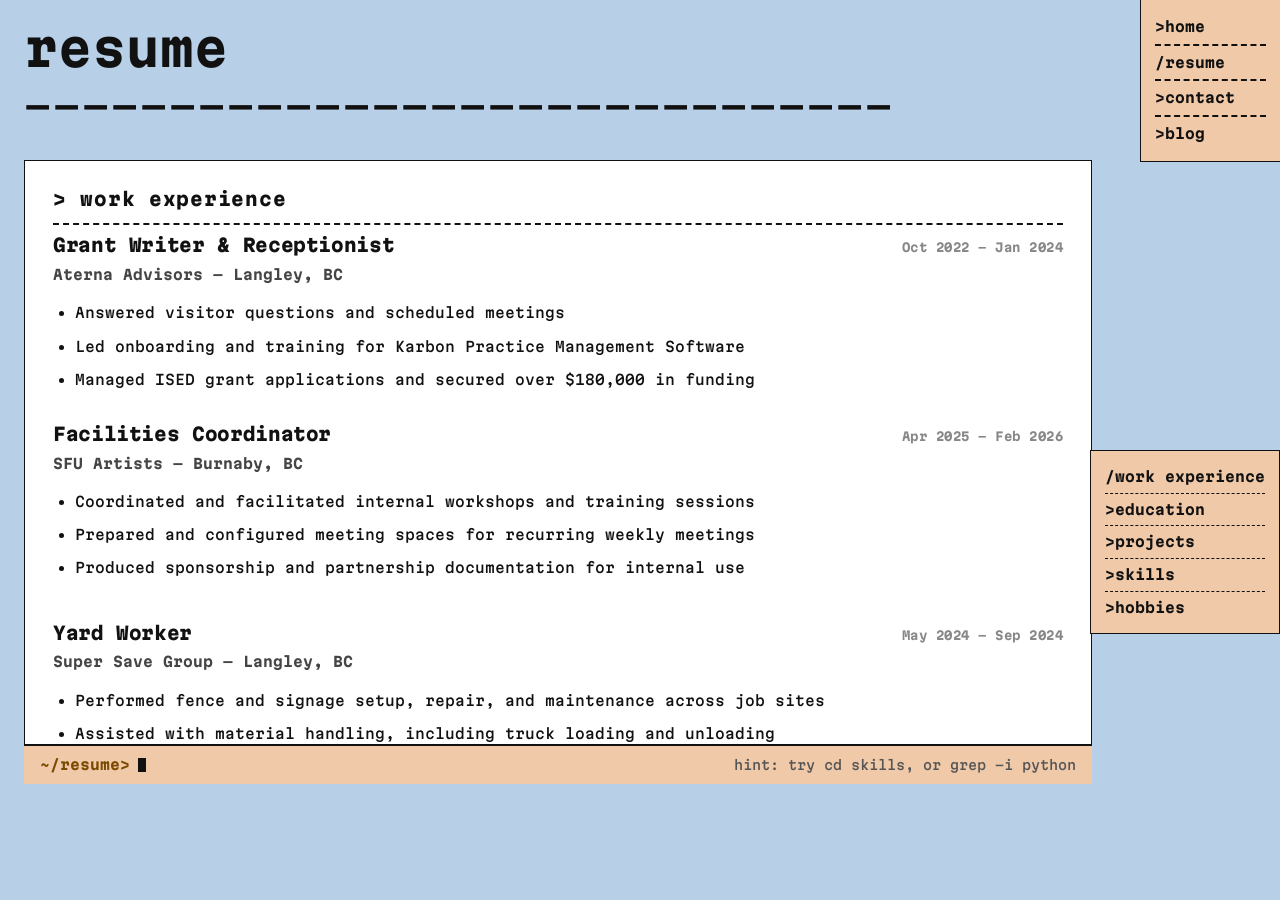
<file: resume.html>
<!DOCTYPE html>
<html lang="en">
<head>
    <meta charset="UTF-8"/>
    <meta name="viewport" content="width=device-width, initial-scale=1.0"/>
    <title>ibraheem — resume</title>
    <link rel="stylesheet" href="style.css"/>
    <link rel="preconnect" href="https://fonts.googleapis.com">
    <link rel="preconnect" href="https://fonts.gstatic.com" crossorigin>
    <link href="https://fonts.googleapis.com/css2?family=Martian+Mono:wght@100..800&display=swap" rel="stylesheet">
    <style>
        /* ---- RESUME PAGE STYLES ---- */

        /* Override body padding-bottom to account for terminal bar */
        body {
            padding-bottom: 56px;
        }

        .resume-layout {
            position: relative;
            margin-top: 16px;
        }

        /* The scrollable resume content box */
        .resume-box {
            border: 1.5px solid var(--black);
            background: var(--white);
            height: calc(65vh); /* fill most of the viewport */
            overflow-y: scroll;
            padding: 24px 28px;
            scroll-behavior: smooth;
        }

        /* Each section inside the resume */
        .resume-section {
            margin-bottom: 40px;
        }


        /* TOC box — floats to the right, overlapping the resume box */
        .resume-toc {
            position: absolute;
            top: 50%; /* vertically centered alongside the resume box */
            right: 0px; /* slightly outside the resume box right edge */
            transform: translateY(0%);
            background: var(--salmon);
            border: 1.5px solid var(--black);
            padding: 12px 14px;
            z-index: 10;

        }

        .resume-toc a {
            display: block;
            font-family: var(--font);
            font-size: 14px;
            font-weight: bold;
            padding: 3px 0;
        }

        .resume-toc a:hover {
            text-decoration: underline;
        }

        .resume-toc .nav-divider {
            border: none;
            border-top: 1px dashed var(--black);
            margin: 2px 0;
        }

        /* Terminal bar — fixed at bottom of viewport */
        .terminal-bar {
            position: static;
            width: 100%;
            bottom: 0;
            left: 0;
            right: 0;
            background: var(--salmon);
            border-top: 1.5px solid var(--black);
            display: flex;
            align-items: center;
            padding: 8px 16px;
            gap: 8px;
            font-family: var(--font);
            font-size: 14px;
            z-index: 200;
        }

        .terminal-prompt {
            white-space: nowrap;
            font-weight: bold;
            color: #7a4a00;
        }

        .terminal-input {
            flex: 1;
            font-family: var(--font);
            font-size: 14px;
            background: transparent;
            border: none;
            outline: none;
            color: var(--black);
            caret-color: var(--black);
        }

        /* Blinking cursor shown when input is empty and unfocused */
        .terminal-cursor {
            display: inline-block;
            width: 8px;
            height: 14px;
            background: var(--black);
            animation: blink 1s step-end infinite;
            vertical-align: middle;
        }

        @keyframes blink {
            0%, 100% {
                opacity: 1;
            }
            50% {
                opacity: 0;
            }
        }

        /* Hide cursor when input is focused (real caret takes over) */
        .terminal-input:focus ~ .terminal-cursor {
            display: none;
        }

        .terminal-hint {
            font-size: 13px;
            color: #555;
            white-space: nowrap;
        }

        /* On mobile: hide terminal, show plain TOC instead */
        @media (max-width: 768px) {
            body {
                padding-bottom: 16px;
            }

            .terminal-bar {
                display: none;
            }

            .resume-toc {
                position: static;
                transform: none;
                opacity: 1;
                display: flex;
                flex-wrap: wrap;
                gap: 0 16px;
                margin-bottom: 12px;
                width: 100%;
            }

            .resume-toc .nav-divider {
                display: none;
            }

            .resume-box {
                height: auto;
                overflow-y: visible;
            }
        }
    </style>
</head>
<body>

<!-- FIXED NAV: "resume" is active so it uses / prefix -->
<nav class="site-nav">
    <a href="./index.html">>home</a>
    <hr class="nav-divider"/>
    <a href="resume.html">/resume</a>
    <hr class="nav-divider"/>
    <a href="contact.html">&gt;contact</a>
    <hr class="nav-divider"/>
    <a href="blog.html">&gt;blog</a>
</nav>

<div class="mobile-note">! best experienced on desktop</div>

<h1 class="page-heading">resume</h1>
<div class="page-heading-dashes">------------------------------</div>

<div class="resume-layout">
    <div class="resume-box" id="resume-box">

        <!-- ========================= -->
        <!-- WORK EXPERIENCE -->
        <!-- ========================= -->
        <section class="resume-section" id="work-experience">

            <h2 class="section-title">&gt; work experience</h2>

            <div class="resume-entry">
                <div class="resume-entry-header">
                    <span class="resume-entry-title">Grant Writer &amp; Receptionist</span>
                    <span class="resume-entry-date">Oct 2022 – Jan 2024</span>
                </div>

                <div class="resume-entry-sub">
                    Aterna Advisors — Langley, BC
                </div>

                <ul class="resume-entry-bullets">
                    <li>Answered visitor questions and scheduled meetings</li>
                    <li>Led onboarding and training for Karbon Practice Management Software</li>
                    <li>Managed ISED grant applications and secured over $180,000 in funding</li>
                </ul>
            </div>

            <div class="resume-entry">
                <div class="resume-entry-header">
                    <span class="resume-entry-title">Facilities Coordinator</span>
                    <span class="resume-entry-date">Apr 2025 – Feb 2026</span>
                </div>

                <div class="resume-entry-sub">
                    SFU Artists — Burnaby, BC
                </div>

                <ul class="resume-entry-bullets">
                    <li>Coordinated and facilitated internal workshops and training sessions</li>
                    <li>Prepared and configured meeting spaces for recurring weekly meetings</li>
                    <li>Produced sponsorship and partnership documentation for internal use</li>
                </ul>
            </div>

            <div class="resume-spacer"></div>

            <div class="resume-entry">
                <div class="resume-entry-header">
                    <span class="resume-entry-title">Yard Worker</span>
                    <span class="resume-entry-date">May 2024 – Sep 2024</span>
                </div>

                <div class="resume-entry-sub">
                    Super Save Group — Langley, BC
                </div>

                <ul class="resume-entry-bullets">
                    <li>Performed fence and signage setup, repair, and maintenance across job sites</li>
                    <li>Assisted with material handling, including truck loading and unloading</li>
                    <li>Consistently completed assigned tasks on schedule with limited oversight</li>
                </ul>
            </div>

            <div class="resume-spacer"></div>


            <div class="resume-spacer"></div>

            <div class="resume-entry">
                <div class="resume-entry-header">
                    <span class="resume-entry-title">Bouncer / Security Personnel</span>
                    <span class="resume-entry-date">Jan 2024</span>
                </div>

                <div class="resume-entry-sub">
                    Civil Decay — Vancouver, BC
                </div>

                <ul class="resume-entry-bullets">
                    <li>Maintained venue safety and enforced policies</li>
                    <li>De-escalated conflicts using professional communication</li>
                    <li>Removed disruptive individuals according to protocol</li>
                </ul>
            </div>

        </section>

        <!-- ========================= -->
        <!-- EDUCATION -->
        <!-- ========================= -->
        <section class="resume-section" id="education">

            <h2 class="section-title">&gt; education</h2>
            <p class="section-subtitle">
                Academic background and certifications.
            </p>

            <div class="resume-entry">
                <div class="resume-entry-header">
          <span class="resume-entry-title">
            BSc Computing Science - Software Systems (in progress)
          </span>
                </div>

                <div class="resume-entry-sub">
                    Simon Fraser University — Surrey, BC
                </div>
            </div>

            <div class="resume-spacer"></div>

            <div class="resume-entry">
                <div class="resume-entry-header">
          <span class="resume-entry-title">
            Secondary School Diploma
          </span>
                </div>

                <div class="resume-entry-sub">
                    Fleetwood Park Secondary School — Surrey, BC
                </div>
            </div>

            <div class="resume-spacer"></div>

            <div class="resume-entry">
                <div class="resume-entry-header">
          <span class="resume-entry-title">
            Security Worker Licence
          </span>
                </div>

                <div class="resume-entry-sub">
                    Surrey, BC
                </div>
            </div>

        </section>

        <!-- ========================= -->
        <!-- PROJECTS -->
        <!-- ========================= -->
        <section class="resume-section" id="projects">

            <h2 class="section-title">&gt; projects</h2>
            <p class="section-subtitle">
                Selected hackathon and software development projects.
            </p>

            <div class="resume-entry">
                <div class="resume-entry-header">
                    <span class="resume-entry-title">Dragon Vault</span>
                    <span class="resume-entry-date">Mar 2026</span>
                </div>

                <div class="resume-entry-sub">
                    Python · React · Flask · Firebase · Gemini API · HTML · CSS · JavaScript
                </div>

                <div class="resume-entry-links">
                    <a href="https://devpost.com/software/dragon-vault" target="_blank">
                        Devpost ↗
                    </a>

                    ·

                    <a href="https://github.com/MoeMus/Fun-Finance" target="_blank">
                        GitHub ↗
                    </a>
                </div>

                <div class="resume-entry-award">
                    * Winner — Software Systems Student Society Award
                </div>

                <ul class="resume-entry-bullets">
                    <li>Built an AI-powered finance app with gamified budgeting systems</li>
                    <li>Integrated predictive AI agents using calendar and spending data</li>
                    <li>Led UX design, project planning, and presentation development</li>
                </ul>
            </div>

            <div class="resume-spacer"></div>

            <div class="resume-entry">
                <div class="resume-entry-header">
                    <span class="resume-entry-title">StudyBetter</span>
                    <span class="resume-entry-date">Sep 2025</span>
                </div>

                <div class="resume-entry-sub">
                    Node.js · PostgreSQL · React · HTML · CSS · JavaScript
                </div>

                <div class="resume-entry-links">
                    <a href="https://devpost.com/software/studybetter-cifhd9" target="_blank">
                        Devpost ↗
                    </a>
                </div>

                <div class="resume-entry-award">
                    * Winner — Most Ridiculous, Fall Hacks 2025
                </div>

                <ul class="resume-entry-bullets">
                    <li>Designed a platform that gamifies academic outcomes through betting mechanics</li>
                    <li>Created the interface layout and visual identity for the platform</li>
                    <li>Delivered a complete hackathon project within a 12-hour deadline</li>
                </ul>
            </div>

        </section>

        <!-- ========================= -->
        <!-- SKILLS -->
        <!-- ========================= -->
        <section class="resume-section" id="skills">

            <h2 class="section-title">&gt; skills</h2>
            <p class="section-subtitle">
                Technical tools and professional strengths.
            </p>

            <div class="resume-entry">
                <div class="resume-entry-header">
                    <span class="resume-entry-title">Professional Skills</span>
                </div>

                <div class="resume-entry-sub">
                    Customer Experience Design · User Research · Usability Testing · Information Architecture ·
                    Wireframing & Prototyping · Interaction Design · Visual Communication · Design Systems ·
                    Cross-functional Collaboration · Problem-Solving · Clear Written & Verbal Communication ·
                    Requirements Gathering · Iterative Design · Attention to Detail
                </div>
            </div>

            <div class="resume-spacer"></div>

            <div class="resume-entry">
                <div class="resume-entry-header">
                    <span class="resume-entry-title">Technical Skills</span>
                </div>

                <div class="resume-entry-sub">
                    Python · C · C++ · HTML · CSS · PostgreSQL · Gemini API · Java · JavaScript · React · Object
                    Oriented Programming · Functional Programming · UX Design · Graphic Design · Adobe Creative Suite · Git · Node.js
                </div>
            </div>

        </section>

        <!-- ========================= -->
        <!-- HOBBIES -->
        <!-- ========================= -->
        <section class="resume-section" id="hobbies">

            <h2 class="section-title">&gt; hobbies</h2>
            <p class="section-subtitle">
                Creative and personal interests.
            </p>

            <div class="resume-entry">
                <div class="resume-entry-sub">
                    Music · Web Development · Graphic Design · Visual Arts · Stationery · Powerlifting · Audio Equipment
                </div>
            </div>

        </section>

    </div>
</div>


<!-- TERMINAL BAR -->
<div class="terminal-bar">
    <span class="terminal-prompt">~/resume&gt;</span>
    <!-- JS: listen for Enter on this input.
         Parse the command:
           "cd <section>"     → scroll resume-box to that section id
           "cd ../<page>"     → navigate with window.location.href
         On unrecognised command, briefly flash the input red or show
         a short error in the hint span.
         Clear the input after each command. -->
    <span class="terminal-cursor"></span>
    <input
            class="terminal-input"
            id="terminal-input"
            type="text"
            autocomplete="off"
            spellcheck="false"
    />
    <span class="terminal-hint" id="terminal-hint">hint: try cd skills, or grep -i python</span>
</div>
<!-- TOC: semi-transparent, full opacity on hover -->
<!-- JS: as the user scrolls the resume box, update the active
     section in the TOC by swapping > for / on the current section link.
     Listen to the 'scroll' event on #resume-box and check each
     section's offsetTop against box.scrollTop. -->
<nav class="resume-toc">
    <a href="#work-experience" data-section="work-experience">/work experience</a>
    <hr class="nav-divider"/>
    <a href="#education" data-section="education">&gt;education</a>
    <hr class="nav-divider"/>
    <a href="#projects" data-section="projects">&gt;projects</a>
    <hr class="nav-divider"/>
    <a href="#skills" data-section="skills">&gt;skills</a>
    <hr class="nav-divider"/>
    <a href="#hobbies" data-section="hobbies">&gt;hobbies</a>
</nav>

</div>

<script>
    (function () {

        // ============================================================
        // CONSTANTS & STATE
        // ============================================================

        const box = document.getElementById('resume-box');
        const input = document.getElementById('terminal-input');
        const hint = document.getElementById('terminal-hint');
        const tocLinks = document.querySelectorAll('.resume-toc a');
        const cursor = document.querySelector('.terminal-cursor');

        const SECTIONS = ['work-experience', 'education', 'projects', 'skills', 'hobbies'];

        const PAGES = {
            home: 'index.html',
            contact: 'contact.html',
            blog: 'blog.html',
        };

        let matches = [];
        let matchIndex = -1;

        // ============================================================
        // TOC CLICK HANDLERS  ← now after tocLinks is declared
        // ============================================================

        tocLinks.forEach(function (link) {
            link.addEventListener('click', function (e) {
                e.preventDefault();
                scrollToSection(link.dataset.section);
            });
        });

        // cursor focus/blur
        input.addEventListener('focus', () => cursor.style.display = 'none');
        input.addEventListener('blur', () => cursor.style.display = 'inline-block');

        // ============================================================
        // TERMINAL — COMMAND PARSING
        // ============================================================

        input.addEventListener('keydown', function (e) {
            if (e.key !== 'Enter') return;

            const raw = input.value.trim();
            const parts = raw.split(/\s+/);
            const command = parts[0];
            const arg = parts.slice(1).join(' ');

            if (command === 'cd') {
                handleCd(arg);
            } else if (command === 'grep') {
                handleGrep(arg);
            } else {
                showHint('unknown command: ' + command, true);
            }

            input.value = '';
        });

        // ============================================================
        // CD — NAVIGATION
        // ============================================================

        function handleCd(arg) {
            // cd ../<page>  →  navigate to another page
            if (arg.startsWith('../')) {
                const page = arg.slice(3).toLowerCase();
                if (PAGES[page]) {
                    window.location.href = PAGES[page];
                } else {
                    showHint('no such page: ' + page, true);
                }
                return;
            }

            // cd <section>  →  scroll resume box to that section
            // normalise: "work experience" and "work-experience" both work
            const normalised = arg.toLowerCase().replace(/\s+/g, '-');
            if (SECTIONS.includes(normalised)) {
                scrollToSection(normalised);
                showHint('cd ' + normalised, false);
            } else {
                showHint('no such section: ' + arg, true);
            }
        }

        function scrollToSection(id) {
            const target = document.getElementById(id);
            if (!target) return;
            // scroll the resume box, not the window
            box.scrollTop = target.offsetTop - 16;
            updateToc(id);
        }

        // ============================================================
        // GREP — SEARCH & HIGHLIGHT
        // ============================================================

        function handleGrep(pattern) {
            clearHighlights();

            if (!pattern) {
                showHint('usage: grep <pattern>', true);
                return;
            }

            let regex;
            try {
                // -i flag for case insensitive: grep -i <pattern>
                if (pattern.startsWith('-i ')) {
                    regex = new RegExp(pattern.slice(3), 'gi');
                } else {
                    regex = new RegExp(pattern, 'g');
                }
            } catch (e) {
                showHint('invalid regex: ' + pattern, true);
                return;
            }

            // Walk every text node inside the resume box and wrap matches
            walkAndHighlight(box, regex);

            matches = Array.from(box.querySelectorAll('mark.grep-match'));

            if (matches.length === 0) {
                showHint('no matches: ' + pattern, true);
                return;
            }

            matchIndex = 0;
            jumpToMatch(matchIndex);
            updateMatchHint();
        }

        function walkAndHighlight(root, regex) {
            // TreeWalker visits every text node in the resume box
            const walker = document.createTreeWalker(root, NodeFilter.SHOW_TEXT);
            const nodesToReplace = [];

            let node;
            while ((node = walker.nextNode())) {
                if (regex.test(node.textContent)) {
                    nodesToReplace.push(node);
                }
                regex.lastIndex = 0; // reset stateful regex after each test
            }

            nodesToReplace.forEach(function (textNode) {
                const frag = document.createDocumentFragment();
                const parts = textNode.textContent.split(regex);
                const rawMatches = textNode.textContent.match(regex) || [];

                parts.forEach(function (part, i) {
                    frag.appendChild(document.createTextNode(part));
                    if (rawMatches[i]) {
                        const mark = document.createElement('mark');
                        mark.className = 'grep-match';
                        mark.textContent = rawMatches[i];
                        frag.appendChild(mark);
                    }
                });

                textNode.parentNode.replaceChild(frag, textNode);
            });
        }

        function clearHighlights() {
            // Unwrap all <mark> elements, restoring original text nodes
            box.querySelectorAll('mark.grep-match').forEach(function (mark) {
                const parent = mark.parentNode;
                parent.replaceChild(document.createTextNode(mark.textContent), mark);
                parent.normalize(); // merge adjacent text nodes
            });
            matches = [];
            matchIndex = -1;
        }

        function jumpToMatch(index) {
            // Remove active class from all, add to current
            matches.forEach(function (m) {
                m.classList.remove('grep-active');
            });
            const current = matches[index];
            current.classList.add('grep-active');
            // Scroll resume box so the match is visible
            box.scrollTop = current.offsetTop - box.offsetTop - 80;
        }

        function updateMatchHint() {
            hint.textContent = (matchIndex + 1) + '/' + matches.length
                + '   ▲▼ to navigate   esc to clear';
        }

        // ============================================================
        // GREP — ARROW NAVIGATION
        // ============================================================

        input.addEventListener('keydown', function (e) {
            if (matches.length === 0) return;

            if (e.key === 'ArrowDown') {
                e.preventDefault();
                matchIndex = (matchIndex + 1) % matches.length;
                jumpToMatch(matchIndex);
                updateMatchHint();
            }

            if (e.key === 'ArrowUp') {
                e.preventDefault();
                matchIndex = (matchIndex - 1 + matches.length) % matches.length;
                jumpToMatch(matchIndex);
                updateMatchHint();
            }

            if (e.key === 'Escape') {
                clearHighlights();
                showHint('hint: try cd skills, or grep -i python', false);
            }
        });

        // ============================================================
        // TOC — ACTIVE SECTION ON SCROLL
        // ============================================================

        box.addEventListener('scroll', function () {
            let current = SECTIONS[0];

            SECTIONS.forEach(function (id) {
                const el = document.getElementById(id);
                if (el && el.offsetTop - 32 <= box.scrollTop) {
                    current = id;
                }
            });

            updateToc(current);
        });

        function updateToc(activeId) {
            tocLinks.forEach(function (link) {
                const section = link.dataset.section;
                const isActive = section === activeId;
                // swap > for / on active, / for > on inactive
                link.textContent = (isActive ? '/' : '>') + link.textContent.slice(1);
            });
        }

        // ============================================================
        // HINT TEXT HELPER
        // ============================================================

        function showHint(message, isError) {
            hint.textContent = message;
            hint.style.color = isError ? '#c0392b' : '#555';
            // reset colour after 2 seconds
            if (isError) {
                setTimeout(function () {
                    hint.style.color = '#555';
                }, 2000);
            }
        }

        // ============================================================
        // GREP HIGHLIGHT STYLES  (injected so they live with the JS)
        // ============================================================

        const style = document.createElement('style');
        style.textContent = `
    mark.grep-match {
      background: var(--salmon);
      color: var(--black);
      border-radius: 0;
      padding: 0 1px;
    }
    mark.grep-active {
      background: var(--black);
      color: var(--white);
    }
  `;
        document.head.appendChild(style);

    }());

</script>
</body>
</html>
</file>
<file: style.css>
/* ============================================
   IBRAHEEM'S SITE — SHARED STYLESHEET
   ============================================ */

/* --- RESET & BASE --- */
*, *::before, *::after {
  box-sizing: border-box;
  margin: 0;
  padding: 0;
}

:root {
  --blue:   #b8cfe8;
  --salmon: #f0c9a8;
  --white:  #ffffff;
  --black:  #111111;
  --font:   "Martian Mono", Courier, monospace;
  --nav-width: 140px;
}

html, body {
  height: 100%;
}

body {

  background-color: var(--blue);
  color: var(--black);
  font-family: var(--font);
  font-size: 14px;
  line-height: 1.55;
  font-weight: 500;
  min-height: 100vh;
  padding: 24px;
  padding-right: calc(var(--nav-width) + 48px); /* leave room for fixed nav */
}

a {
  color: inherit;
  text-decoration: none;
}

/* --- FIXED NAV BOX (top-right, all pages) --- */
.site-nav {
  position: fixed;
  top: 0;
  right: 0;
  width: var(--nav-width);
  background: var(--salmon);
  border: 1.5px solid var(--black);
  border-top: none;
  border-right: none;
  padding: 12px 14px;
  z-index: 100;
}

.site-nav a {
  display: block;
  font-family: var(--font);
  font-size: 14px;
  font-weight: bold;
  padding: 4px 0;
}

.site-nav a:hover {
  text-decoration: underline;
}

.site-nav .nav-divider {
  /* dashed separator between nav items */
  border: none;
  border-top: 2px dashed var(--black);
  margin: 2px 0;
}

/* --- PAGE HEADING --- */
.page-heading {
  font-size: 48px;
  font-weight: bold;
  font-family: var(--font);
  margin-bottom: 4px;
  line-height: 1;
}

.page-heading-dashes {
  /* the dashed underline below headings */
  font-family: var(--font);
  font-size: 39px;
  letter-spacing: 2px;
  color: var(--black);
  margin-bottom: 24px;
}

/* ============================================
   RESUME TYPOGRAPHY + HIERARCHY
   ============================================ */

/* Resume container */

.resume-box {
  line-height: 1.65;
  padding: 36px 42px;
}

/* Section spacing */

.resume-section {
  margin-bottom: 72px;
}

/* Section headings */

.section-title {
  font-size: 18px;
  font-weight: 800;
  letter-spacing: 0.04em;
  text-transform: lowercase;

  border-bottom: 2px dashed var(--black);

  padding-bottom: 8px;
  margin-bottom: 10px;
}

.section-subtitle {
  font-size: 13px;
  opacity: 0.6;
  line-height: 1.5;

  margin-bottom: 28px;
}

/* Resume entries */

.resume-entry {
  margin-bottom: 32px;
}

.resume-entry-header {
  display: flex;
  justify-content: space-between;
  align-items: baseline;
  gap: 16px;

  margin-bottom: 6px;
}

/* JOB TITLES / PROJECT NAMES */

.resume-entry-title {
  font-size: 18px;
  font-weight: 800;
  letter-spacing: -0.02em;
  line-height: 1.2;
}

/* DATES */

.resume-entry-date {
  font-size: 12px;
  font-weight: 700;
  opacity: 0.5;
  letter-spacing: 0.04em;
  white-space: nowrap;
}

/* ORGANIZATION / SCHOOL / TECH STACK */

.resume-entry-sub {
  font-size: 14px;
  font-weight: 700;

  opacity: 0.78;

  margin-bottom: 14px;

  line-height: 1.6;
}

/* LINKS */

.resume-entry-links {
  margin-top: -4px;
  margin-bottom: 14px;

  font-size: 13px;
  font-weight: 700;
}

.resume-entry-links a {
  border-bottom: 1px dashed var(--black);
  padding-bottom: 1px;
}

.resume-entry-links a:hover {
  opacity: 0.65;
}

/* AWARD TAG */

.resume-entry-award {
  display: inline-block;

  margin-bottom: 16px;
  padding: 5px 10px;

  border: 1.5px dashed var(--black);
  background: rgba(0, 0, 0, 0.04);

  font-size: 12px;
  font-weight: 800;
  letter-spacing: 0.03em;
}

/* BULLETS */

.resume-entry-bullets {
  padding-left: 22px;

  font-size: 14px;
  font-weight: 500;
  line-height: 1.8;
}

.resume-entry-bullets li {
  margin-bottom: 8px;
}

/* Skills + hobbies spacing */

#skills .resume-entry-sub,
#hobbies .resume-entry-sub {
  line-height: 1.9;
}

/* Spacer utility */

.resume-spacer {
  height: 10px;
}

/* ============================================
   MOBILE
   ============================================ */

@media (max-width: 768px) {

  .resume-box {
    padding: 24px 20px;
  }

  .resume-entry-header {
    flex-direction: column;
    align-items: flex-start;
    gap: 2px;
  }

  .resume-entry-title {
    font-size: 16px;
  }

  .resume-entry-date {
    font-size: 11px;
  }

  .section-title {
    font-size: 16px;
  }

  .resume-section {
    margin-bottom: 56px;
  }
}

/* --- MOBILE BANNER --- */
.mobile-note {
  display: none; /* shown via media query */
  background: var(--salmon);
  border: 1.5px solid var(--black);
  padding: 6px 12px;
  margin-bottom: 16px;
  font-size: 13px;
}

/* ============================================
   MEDIA QUERIES — MOBILE
   ============================================ */
@media (max-width: 768px) {

  body {
    padding: 12px;
    padding-top: 0;
    padding-right: 12px; /* undo desktop nav offset */
  }

  /* Nav moves to a full-width top strip */
  .site-nav {
    position: relative;
    width: 100%;
    border: none;
    border-bottom: 1.5px solid var(--black);
    display: flex;
    flex-direction: row;
    flex-wrap: wrap;
    gap: 0 16px;
    padding: 8px 12px;
    margin-bottom: 16px;
  }

  .site-nav .nav-divider {
    display: none; /* hide vertical dividers in horizontal layout */
  }

  .mobile-note {
    display: block;
  }

  .page-heading {
    font-size: 32px;
  }
}
</file>
